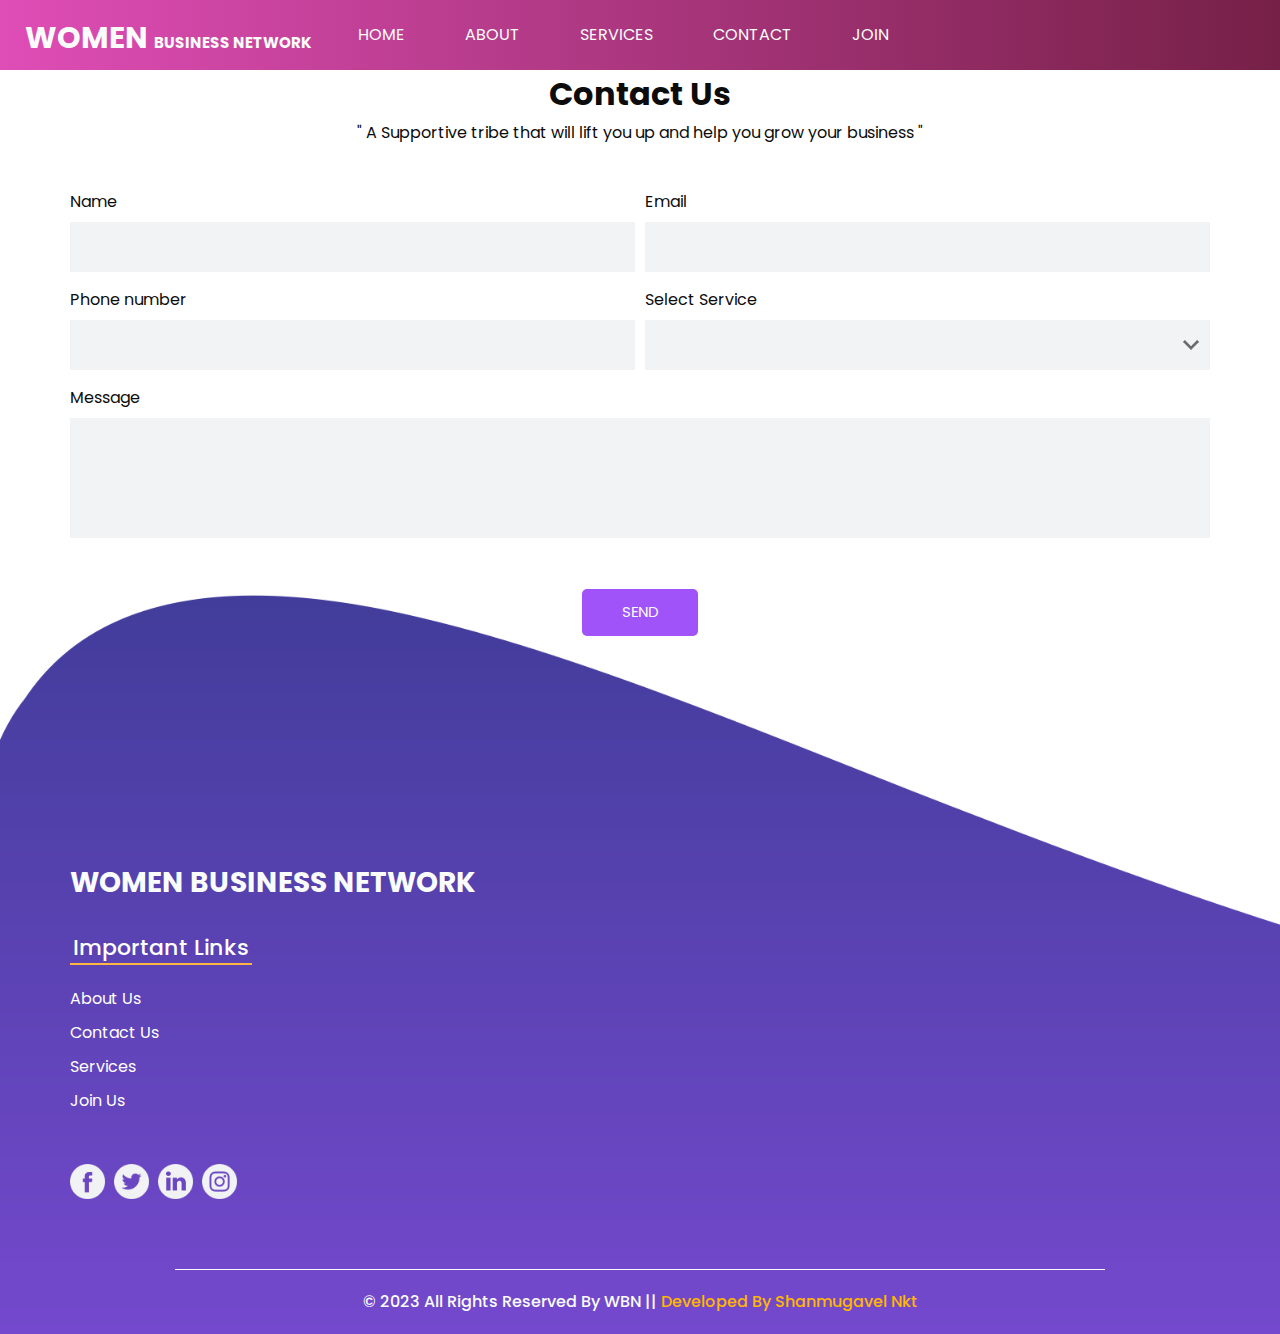
<file: WBN/BigWing/contact.html>
<!DOCTYPE html><html><head><meta charset="utf-8"/>

  
  <meta http-equiv="X-UA-Compatible" content="IE=edge"/>
  <!-- Mobile Metas -->
  <meta name="viewport" content="width=device-width, initial-scale=1, shrink-to-fit=no"/>
  <!-- Site Metas -->
  <meta name="keywords" content=""/>
  <meta name="description" content=""/>
  <meta name="author" content=""/>

  <title>Women Business Network</title>

  <!-- slider stylesheet -->
  <link rel="stylesheet" type="text/css" href="https://cdnjs.cloudflare.com/ajax/libs/OwlCarousel2/2.1.3/assets/owl.carousel.min.css"/>

  <!-- bootstrap core css -->
  <link rel="stylesheet" type="text/css" href="css/bootstrap.css"/>

  <!-- fonts style -->
  <link href="https://fonts.googleapis.com/css?family=Dosis:400,500|Poppins:400,700&amp;display=swap" rel="stylesheet"/>
  <!-- Custom styles for this template -->
  <link href="css/style.css" rel="stylesheet"/>
  <!-- responsive style -->
  <link href="css/responsive.css" rel="stylesheet"/>
</head>

<body class="sub_page">
  <div class="hero_area">
    <!-- header section strats -->
    <header class="header_section">
      <div class="container-fluid">
        <div class="row">
          <div class="col-lg-8">
            <nav class="navbar navbar-expand-lg custom_nav-container ">
              <a class="navbar-brand" href="index.html">
                <span style="font-size: 30px;">
                  Women <span style="font-size: 15px ;">Business Network</span>
                </span>
              </a>
              <button class="navbar-toggler" type="button" data-toggle="collapse" data-target="#navbarSupportedContent" aria-controls="navbarSupportedContent" aria-expanded="false" aria-label="Toggle navigation">
                <span class="navbar-toggler-icon"></span>
              </button>

              <div class="collapse navbar-collapse" id="navbarSupportedContent">
                <div class="d-flex  flex-column flex-lg-row align-items-center">
                  <ul class="navbar-nav  ">
                    <li class="nav-item active">
                      <a class="nav-link" href="index.html">Home <span class="sr-only">(current)</span></a>
                    </li>
                    <li class="nav-item">
                      <a class="nav-link" href="about.html">About </a>
                    </li>
                    <li class="nav-item">
                      <a class="nav-link" href="service.html">Services </a>
                    </li>
                    <li class="nav-item">
                      <a class="nav-link" href="contact.html">Contact</a>
                    </li>
                    <li class="nav-item">
                      <a class="nav-link" href="contact.html"> Join</a>
                    </li>
                  </ul>
                </div>
              </div>
            </nav>
          </div>
        </div>
      </div>
    </header>
    <!-- end header section -->
  </div>

 <!-- contact section -->
 <section id="contact" class="contact_section layout_padding">
  <div class="container contact_heading">
    <h2>
      Contact Us
    </h2>
    <p>
      " A Supportive tribe that will lift you up and help you grow your business "
    </p>
  </div>
  <div class="container">
    <form onsubmit=" sendEmail(); reset(); return false;">
      <div class="form-row">
        <div class="form-group col-md-6">
          <label for="inputName4">Name</label>
          <input type="text" class="form-control" id="inputName4" required/>
        </div>
        <div class="form-group col-md-6">
          <label for="inputEmail4">Email</label>
          <input type="email" class="form-control" id="inputEmail4" required/>
        </div>

      </div>
      <div class="form-row">
        <div class="form-group col-md-6">
          <label for="inputNumber4">Phone number</label>
          <input type="tel" class="form-control" id="inputNumber4"required/>
        </div>
        <div class="form-group col-md-6">
          <label for="inputState">Select Service</label>
          <select id="inputState" class="form-control">
            <option selected=""></option>
            <option>Networking Opportunities
            </option>
            <option>Training and Education</option>
            <option>Business Development Support</option>
            <option>Awards and Recognition</option>
            <option>Community Building</option>
          </select>
        </div>

      </div>
      <div class="form-group">
        <label for="inputMessage">Message</label>
        <input type="text" class="form-control" id="inputMessage" placeholder=""/>
      </div>
  </div>

  <div class="d-flex justify-content-center">
    <button type="submit" class="">Send</button>
  </div>
  </form>
  
</section>


<!-- end contact section -->
  <div class="footer_bg">
    <!-- info section -->
    <section class="info_section layout_padding2-bottom">
      <div class="container">
        <h3 class="">
          Women Business Network
        </h3>
      </div>
      <div class="container info_content">

        <div>
          <div class="row">
            <div class="col-md-6 col-lg-4">
              <div class="d-flex">
                <h5>
                  Important Links
                </h5>
              </div>
              <div class="d-flex ">
                <ul>
                  <li>
                    <a href="about.html">
                      About Us
                    </a>
                  </li>
                  <li>
                    <a href="contact.html">
                      Contact Us
                    </a>
                  </li>
                  <li>
                    <a href="service.html">
                      Services
                    </a>
                  </li>
                  <li>
                    <a href="contact.html">
                      Join Us
                    </a>
                  </li>
                  <li>
                </ul>
              </div>
            </div>
          </div>
        </div>
        <div class="d-flex flex-column flex-lg-row justify-content-between align-items-center align-items-lg-baseline">
          <div class="social-box">
            <a href="">
              <img src="images/fb.png" alt=""/>
            </a>

            <a href="">
              <img src="images/twitter.png" alt=""/>
            </a>
            <a href="">
              <img src="images/linkedin1.png" alt=""/>
            </a>
            <a href="">
              <img src="images/instagram1.png" alt=""/>
            </a>
          </div>
        </div>
      </div>

    </section>

    <!-- end info_section -->

    <!-- footer section -->
    <section class="container-fluid footer_section">
      <p>
        © 2023 All Rights Reserved By WBN || 
        <a href="http://shanmugavel.me/thebetaboy/" target="_blank" style="color: rgb(255, 183, 0);">Developed By Shanmugavel Nkt</a>
      </p>
    </section>
    <!-- footer section -->
  </div>


  <script type="text/javascript" src="js/jquery-3.4.1.min.js"></script>
  <script type="text/javascript" src="js/bootstrap.js"></script>
  <script src=" https://smtpjs.com/v3/smtp.js"></script>

  <script>
    function sendEmail(){
  
            Email.send({
            Host : "smtp.gmail.com",
            Username : "smveditznkt@gmail.com",
            Password : "shanmugavel1.",
            // Password : "DF9EE8FBDC217322DD698F940E0BF09C2D3F",
            To : 'sanmugavelsanmu@gmail.com',
            From : document.getElementById("inputEmail4").value,
            Subject : "New Contact Enquiry for WBN",
            Body : "Name : "+document.getElementById("inputName4").value
            + "<br> Email : "+document.getElementById("inputEmail4").value
            + "<br> Number : "+document.getElementById("inputNumber4").value
            + "<br> Service : "+document.getElementById("inputState").value
            + "<br> Message  :"+document.getElementById("inputMessage").value
        }).then(
          message => alert("Enquiry Send Successfully")
        );
    }
  
  </script>
</body></html>
</file>
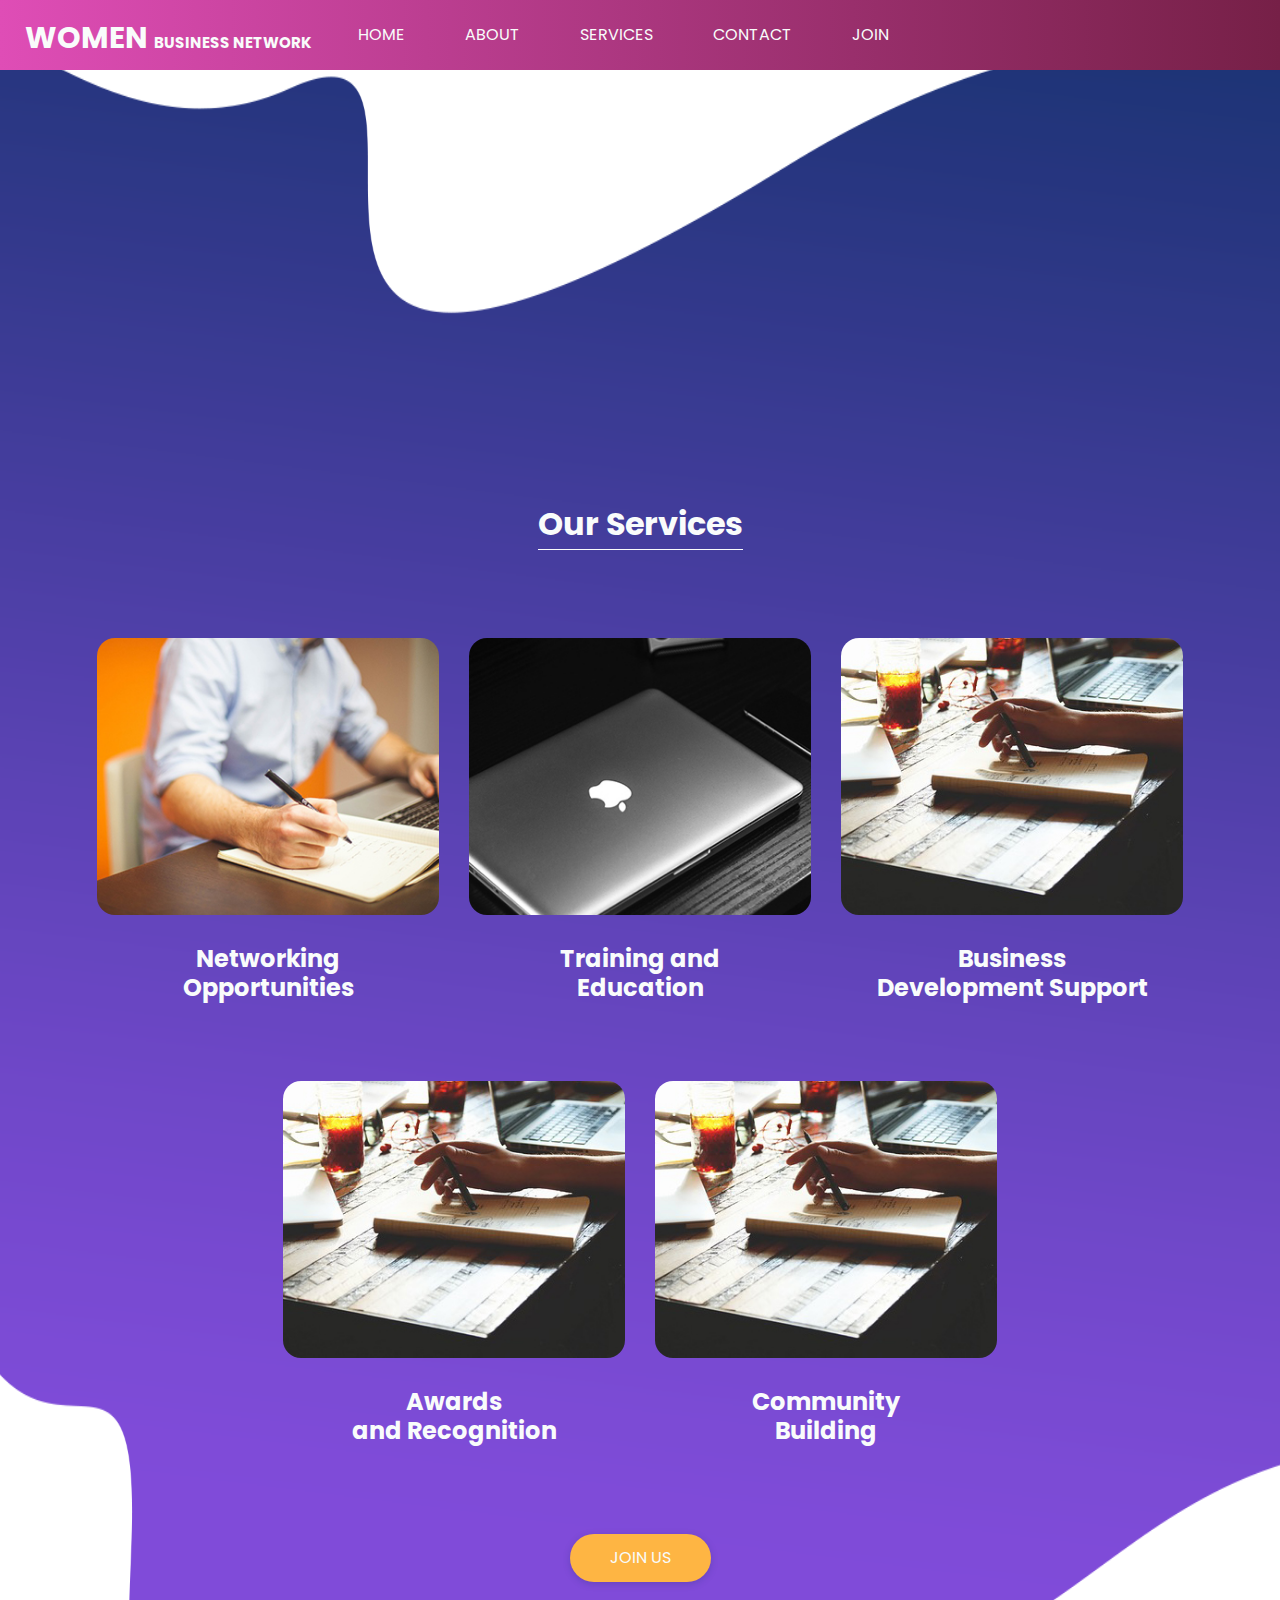
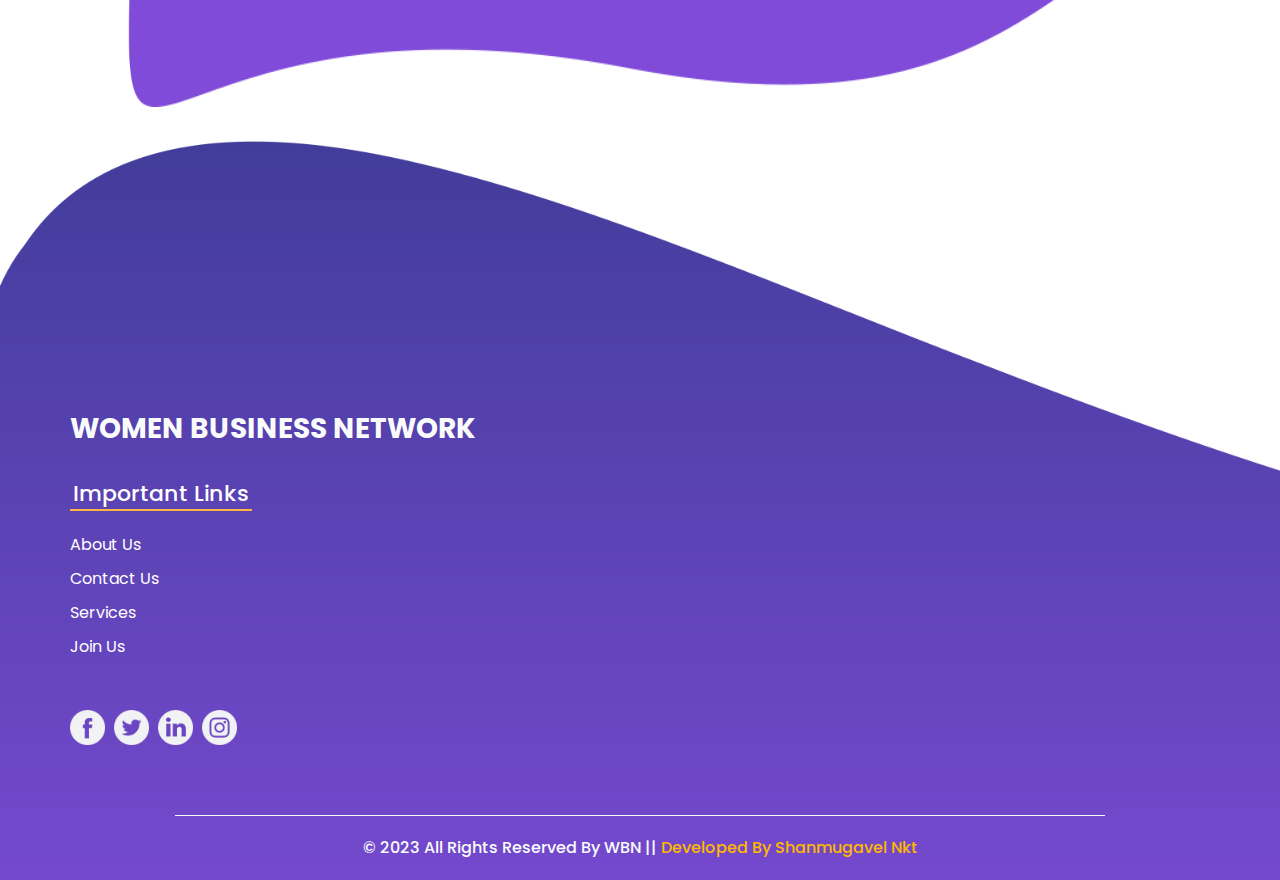
<file: WBN/BigWing/service.html>
<!DOCTYPE html><html><head><meta charset="utf-8"/>

  
  <meta http-equiv="X-UA-Compatible" content="IE=edge"/>
  <!-- Mobile Metas -->
  <meta name="viewport" content="width=device-width, initial-scale=1, shrink-to-fit=no"/>
  <!-- Site Metas -->
  <meta name="keywords" content=""/>
  <meta name="description" content=""/>
  <meta name="author" content=""/>

  <title>Women Business Network</title>

  <!-- slider stylesheet -->
  <link rel="stylesheet" type="text/css" href="https://cdnjs.cloudflare.com/ajax/libs/OwlCarousel2/2.1.3/assets/owl.carousel.min.css"/>

  <!-- bootstrap core css -->
  <link rel="stylesheet" type="text/css" href="css/bootstrap.css"/>

  <!-- fonts style -->
  <link href="https://fonts.googleapis.com/css?family=Dosis:400,500|Poppins:400,700&amp;display=swap" rel="stylesheet"/>
  <!-- Custom styles for this template -->
  <link href="css/style.css" rel="stylesheet"/>
  <!-- responsive style -->
  <link href="css/responsive.css" rel="stylesheet"/>
</head>

<body class="sub_page">
  <div class="hero_area">
    <!-- header section strats -->
    <header class="header_section">
      <div class="container-fluid">
        <div class="row">
          <div class="col-lg-8">
            <nav class="navbar navbar-expand-lg custom_nav-container ">
              <a class="navbar-brand" href="index.html">
                <span style="font-size: 30px;">
                  Women <span style="font-size: 15px ;">Business Network</span>
                </span>
              </a>
              <button class="navbar-toggler" type="button" data-toggle="collapse" data-target="#navbarSupportedContent" aria-controls="navbarSupportedContent" aria-expanded="false" aria-label="Toggle navigation">
                <span class="navbar-toggler-icon"></span>
              </button>

              <div class="collapse navbar-collapse" id="navbarSupportedContent">
                <div class="d-flex  flex-column flex-lg-row align-items-center">
                  <ul class="navbar-nav  ">
                    <li class="nav-item active">
                      <a class="nav-link" href="index.html">Home <span class="sr-only">(current)</span></a>
                    </li>
                    <li class="nav-item">
                      <a class="nav-link" href="about.html">About </a>
                    </li>
                    <li class="nav-item">
                      <a class="nav-link" href="service.html">Services </a>
                    </li>
                    <li class="nav-item">
                      <a class="nav-link" href="contact.html">Contact</a>
                    </li>
                    <li class="nav-item">
                      <a class="nav-link" href="contact.html"> Join</a>
                    </li>
                  </ul>
                </div>
              </div>
            </nav>
          </div>
        </div>
      </div>
    </header>
    <!-- end header section -->
  </div>

   <!-- service section -->

   <section class="service_section">
    <div class="container">
      <div class="custom_heading-container">
        <h2><br><br><br><br><br><br>
          Our Services
        </h2>
      </div>
      <div class="service_container layout_padding2">
        <div class="service_box">
          <div class="img-box">
            <img src="images/s-1.jpg" alt=""/>
          </div>
          <div class="detail-box">
            <h4>
              Networking  <br/>
              Opportunities
            </h4>
           
          </div>
        </div>
        <div class="service_box">
          <div class="img-box">
            <img src="images/s-2.jpg" alt=""/>
          </div>
          <div class="detail-box">
            <h4>
              Training and  <br/>
              Education
            </h4>
           
          </div>
        </div>
        <div class="service_box">
          <div class="img-box">
            <img src="images/s-3.jpg" alt=""/>
          </div>
          <div class="detail-box">
            <h4>
              Business <br/>
              Development Support
            </h4>
    
          </div>
        </div>
        <div class="service_box">
          <div class="img-box">
            <img src="images/s-3.jpg" alt=""/>
          </div>
          <div class="detail-box">
            <h4>
              Awards  <br/>
              and Recognition
            </h4>
          
          </div>
        </div>
        <div class="service_box">
          <div class="img-box">
            <img src="images/s-3.jpg" alt=""/>
          </div>
          <div class="detail-box">
            <h4>
              Community <br/>
              Building
            </h4>
          
          </div>
        </div>
      </div>
      <div>
        <a href="#contact">
         JOIN US
        </a>
      </div>
    </div>
  </section>

  <!-- end service section -->
  <div class="footer_bg">
    <!-- info section -->
    <section class="info_section layout_padding2-bottom">
      <div class="container">
        <h3 class="">
          Women Business Network
        </h3>
      </div>
      <div class="container info_content">

        <div>
          <div class="row">
            <div class="col-md-6 col-lg-4">
              <div class="d-flex">
                <h5>
                  Important Links
                </h5>
              </div>
              <div class="d-flex ">
                <ul>
                  <li>
                    <a href="about.html">
                      About Us
                    </a>
                  </li>
                  <li>
                    <a href="contact.html">
                      Contact Us
                    </a>
                  </li>
                  <li>
                    <a href="service.html">
                      Services
                    </a>
                  </li>
                  <li>
                    <a href="contact.html">
                      Join Us
                    </a>
                  </li>
                  <li>
                </ul>
              </div>
            </div>
          </div>
        </div>
        <div class="d-flex flex-column flex-lg-row justify-content-between align-items-center align-items-lg-baseline">
          <div class="social-box">
            <a href="">
              <img src="images/fb.png" alt=""/>
            </a>

            <a href="">
              <img src="images/twitter.png" alt=""/>
            </a>
            <a href="">
              <img src="images/linkedin1.png" alt=""/>
            </a>
            <a href="">
              <img src="images/instagram1.png" alt=""/>
            </a>
          </div>
        </div>
      </div>

    </section>

    <!-- end info_section -->
 <!-- footer section -->
 <section class="container-fluid footer_section">
  <p>
    © 2023 All Rights Reserved By WBN || 
    <a href="http://shanmugavel.me/thebetaboy/" target="_blank" style="color: rgb(255, 183, 0);">Developed By Shanmugavel Nkt</a>
  </p>
</section>
<!-- footer section -->
  </div>


  <script type="text/javascript" src="js/jquery-3.4.1.min.js"></script>
  <script type="text/javascript" src="js/bootstrap.js"></script>
</body></html>
</file>
<file: WBN/BigWing/css/style.css>
body {
  font-family: "Poppins", sans-serif;
  color: #0c0c0c;
  background-color: #ffffff;
}
/* To Top Button */
html {
  scroll-behavior: smooth;
}

.to-top {
  background: rgb(255, 0, 140);
  position: fixed;
  bottom: 16px;
  right:32px;
  width:50px;
  height:50px;
  border-radius: 50%;
  display: flex;
  align-items: center;
  justify-content: center;
  font-size:32px;
  color:#ffffff;
  text-decoration: none;
  opacity:0;
  pointer-events: none;
  transition: all .8s;
  z-index: 150;
}

.to-top.active {
  bottom:32px;
  pointer-events: auto;
  opacity:1;
}
/* End */
.layout_padding {
  padding: 75px 0;
}

.layout_padding2 {
  padding: 45px 0;
}

.layout_padding2-top {
  padding-top: 45px;
}

.layout_padding2-bottom {
  padding-bottom: 45px;
}

.layout_padding-top {
  padding-top: 75px;
}

.layout_padding-bottom {
  padding-bottom: 75px;
}

.custom_heading-container {
  display: -webkit-box;
  display: -ms-flexbox;
  display: flex;
  -webkit-box-pack: center;
      -ms-flex-pack: center;
          justify-content: center;
}

.custom_heading-container h2 {
  font-weight: bold;
  border-bottom: 1px solid #feb543;
  padding-bottom: 5px;
}
.custom_heading-container h2 {
  font-weight: bold;
  border-bottom: 1px solid #feb543;
  padding-bottom: 5px;
}
/*header section*/
.hero_area {
  height: 94vh;
  background: -webkit-gradient(linear, left top, right top, from(#df4db6), to(#762047));
  background: linear-gradient(to right, #df4db6, #762047);
}

.hero_area::before {
  content: "";
  position: absolute;
  width: 58%;
  height: 86%;
  background-image: url(../images/hero-bg.png);
  background-size: 100% 100%;
  background-repeat: no-repeat;
  top: 25px;
  right: 0;
}

.sub_page .hero_area {
  height: auto;
}

.sub_page .hero_area::before {
  display: none;
}

.hero_area.sub_pages {
  height: auto;
}

.header_section {
  padding-top: 0px;
  
}

.header_section .container-fluid {
  padding-right: 25px;
  padding-left: 25px;

  background: -webkit-gradient(linear, left top, right top, from(#df4db6), to(#762047));
  background: linear-gradient(to right, #df4db6, #762047);
  position: fixed;
  z-index: 1000;

}

.header_section .nav_container {
  margin: 0 auto;
  
}

.custom_nav-container.navbar-expand-lg .navbar-nav .nav-link {
  padding: 10px 30px;
  color: #f9fcfb;
  text-align: center;
  text-transform: uppercase;
}

a,
a:hover,
a:focus {
  text-decoration: none;
}

a:hover,
a:focus {
  color: initial;
}

.btn,
.btn:focus {
  outline: none !important;
  -webkit-box-shadow: none;
          box-shadow: none;
}

.navbar-brand,
.navbar-brand:hover {
  text-transform: uppercase;
  font-weight: bold;
  font-size: 24px;
  color: #fafcfd;
}

.custom_nav-container .nav_search-btn {
  background-image: url(../images/search-icon.png);
  background-size: 22px;
  background-repeat: no-repeat;
  background-position-y: 7px;
  width: 35px;
  height: 35px;
  padding: 0;
  border: none;
}

.navbar-brand {
  display: -webkit-box;
  display: -ms-flexbox;
  display: flex;
  -webkit-box-align: center;
      -ms-flex-align: center;
          align-items: center;
}

.navbar-brand span {
  font-size: 20px;
  font-weight: 700;
  color: #f9fcfb;
  margin-top: 5px;
  text-transform: uppercase;
}

.custom_nav-container {
  z-index: 99999;
  padding: 5px 0;
}

.custom_nav-container .navbar-toggler {
  outline: none;
}

.custom_nav-container .navbar-toggler .navbar-toggler-icon {
  background-image: url(../images/menu.png);
  background-size: 40px;
}

/*end header section*/
/* slider section */
.slider_section {
  color: #f9fcfb;
  display: -webkit-box;
  display: -ms-flexbox;
  display: flex;
  -webkit-box-orient: vertical;
  -webkit-box-direction: normal;
      -ms-flex-direction: column;
          flex-direction: column;
  height: 90%;
  -webkit-box-pack: center;
      -ms-flex-pack: center;
          justify-content: center;
}

.slider_section .row {
  -webkit-box-align: center;
      -ms-flex-align: center;
          align-items: center;
}

.slider_section #carouselExampleIndicators {
  position: unset;
}

.slider_section .carousel_btn-container {
  width: 110px;
  position: absolute;
  bottom: 0;
  display: -webkit-box;
  display: -ms-flexbox;
  display: flex;
  -webkit-box-pack: justify;
      -ms-flex-pack: justify;
          justify-content: space-between;
  left: 2%;
  z-index: 999;
}

.slider_section .carousel_btn-container .carousel-control-prev,
.slider_section .carousel_btn-container .carousel-control-next {
  position: relative;
  width: 50px;
  height: 50px;
  border: none;
  border-radius: 100%;
  opacity: 1;
  background-repeat: no-repeat;
  background-size: 14px;
  background-position: center;
  background-color: #383a90;
  -webkit-transform: translateY(-50%);
          transform: translateY(-50%);
}

.slider_section .carousel_btn-container .carousel-control-prev:hover,
.slider_section .carousel_btn-container .carousel-control-next:hover {
  background-color: #feb543;
}

.slider_section .carousel_btn-container .carousel-control-prev {
  background-image: url(../images/prev.png);
}

.slider_section .carousel_btn-container .carousel-control-next {
  background-image: url(../images/next.png);
}

.slider_section ol.carousel-indicators {
  margin: 0;
  width: 75px;
  bottom: 10%;
  left: 47.5%;
}

.slider_section ol.carousel-indicators li {
  width: 55px;
  height: 55px;
  border-radius: 100%;
  text-indent: 0px;
  text-align: center;
  line-height: 55px;
  color: #f9fcfb;
  background-color: #547bfe;
  opacity: 1;
  display: none;
}

.slider_section ol.carousel-indicators li.active {
  display: block;
}

.slider_detail-box h1 {
  font-weight: bold;
  margin-bottom: 25px;
}

.slider_detail-box .btn-box a {
  display: inline-block;
  padding: 12px 40px;
  background-color: #feb543;
  color: #f9fcfb;
  border-radius: 25px;
  -webkit-box-shadow: 0px 2px 7px 0px rgba(32, 50, 117, 0.26);
  box-shadow: 0px 2px 7px 0px rgba(32, 50, 117, 0.26);
  -webkit-transition: all .3s;
  transition: all .3s;
  border: none;
  margin: 35px 0 50px 0;
}

.slider_detail-box .btn-box a:hover {
  -webkit-transform: translateY(-7px);
          transform: translateY(-7px);
}

.slider_img-box {
  width: 75%;
  margin: 0 auto;
}

.slider_img-box img {
  width: 100%;
}

.welcome_section {
  text-align: center;
}

.welcome_section .img-box {
  width: 65%;
  margin: 0 auto;
}

.welcome_section .img-box img {
  width: 100%;
}

.welcome_section .detail-box {
  margin-top: 45px;
}

.welcome_section .detail-box a {
  display: inline-block;
  padding: 12px 40px;
  background-color: #feb543;
  color: #f9fcfb;
  border-radius: 25px;
  -webkit-box-shadow: 0px 2px 7px 0px rgba(32, 50, 117, 0.26);
  box-shadow: 0px 2px 7px 0px rgba(32, 50, 117, 0.26);
  -webkit-transition: all .3s;
  transition: all .3s;
  border: none;
  margin-top: 45px;
}

.welcome_section .detail-box a:hover {
  -webkit-transform: translateY(-7px);
          transform: translateY(-7px);
}

.service_section {
  text-align: center;
  color: #f9fcfb;
  background-image: url(../images/service-bg.png);
  background-size: 100% 100%;
  padding-top: 275px;
  padding-bottom: 125px;
  background-repeat: no-repeat;
  margin-top: -250px;
}

.service_section .custom_heading-container h2 {
  border-color: #f9fcfb;
}

.service_section .service_container {
  display: -webkit-box;
  display: -ms-flexbox;
  display: flex;
  -webkit-box-pack: center;
      -ms-flex-pack: center;
          justify-content: center;
  -ms-flex-wrap: wrap;
      flex-wrap: wrap;
}

.service_section .service_container .service_box {
  width: 30%;
  min-width: 300px;
  margin: 35px 15px;
}

.service_section .service_container .service_box .img-box {
  border-radius: 18px;
  overflow: hidden;
}

.service_section .service_container .service_box .img-box img {
  width: 100%;
}

.service_section .service_container .service_box .detail-box {
  margin-top: 30px;
}

.service_section .service_container .service_box .detail-box h4 {
  font-weight: bold;
}

.service_section a {
  display: inline-block;
  padding: 12px 40px;
  background-color: #feb543;
  color: #f9fcfb;
  border-radius: 25px;
  -webkit-box-shadow: 0px 2px 7px 0px rgba(32, 50, 117, 0.26);
  box-shadow: 0px 2px 7px 0px rgba(32, 50, 117, 0.26);
  -webkit-transition: all .3s;
  transition: all .3s;
  border: none;
}

.service_section a:hover {
  -webkit-transform: translateY(-7px);
          transform: translateY(-7px);
}

.sub_page .service_section {
  margin-top: 00px;
  margin-bottom: 150px;
}

.problem_section {
  text-align: center;
}

.problem_section .img-box {
  width: 65%;
  margin: 0 auto;
}

.problem_section .img-box img {
  width: 100%;
}

.problem_section .detail-box {
  margin-top: 45px;
}

.problem_section .detail-box a {
  display: inline-block;
  padding: 12px 40px;
  background-color: #feb543;
  color: #f9fcfb;
  border-radius: 25px;
  -webkit-box-shadow: 0px 2px 7px 0px rgba(32, 50, 117, 0.26);
  box-shadow: 0px 2px 7px 0px rgba(32, 50, 117, 0.26);
  -webkit-transition: all .3s;
  transition: all .3s;
  border: none;
  margin-top: 45px;
}

.problem_section .detail-box a:hover {
  -webkit-transform: translateY(-7px);
          transform: translateY(-7px);
}

.why_section {
  color: #f9fcfb;
  background: -webkit-gradient(linear, left top, right top, from(#df4db6), to(#762047));
  background: linear-gradient(to right, #df4db6, #762047);
}

.why_section .custom_heading-container h2 {
  border-color: #f9fcfb;
}

.why_section p {
  text-align: center;
  margin: 40px 0 55px 0;
}

.why_section .row .col-md-3 {
  display: -webkit-box;
  display: -ms-flexbox;
  display: flex;
  -webkit-box-align: center;
      -ms-flex-align: center;
          align-items: center;
  -webkit-box-pack: center;
      -ms-flex-pack: center;
          justify-content: center;
}

.why_section .row .col-md-3 .img-box {
  width: 45px;
  margin-right: 15px;
}

.why_section .row .col-md-3 .img-box img {
  width: 100%;
}

.client_section h2 {
  font-weight: bold;
  text-align: center;
}

.client_section .carousel-control-prev,
.client_section .carousel-control-next {
  width: 65px;
  height: 60px;
  border: none;
  opacity: 1;
  background-repeat: no-repeat;
  background-size: 14px;
  background-position: center;
  background-color: #383a90;
  top: 50%;
  -webkit-transform: translateY(-50%);
          transform: translateY(-50%);
}

.client_section .carousel-control-prev:hover,
.client_section .carousel-control-next:hover {
  background-color: #feb543;
}

.client_section .carousel-control-prev {
  background-image: url(../images/prev.png);
}

.client_section .carousel-control-next {
  background-image: url(../images/next.png);
}

.client_container {
  width: 55%;
  margin: 0 auto;
}

.client_container .client_text {
  padding: 30px;
  border: 1px solid #bcbcbc;
  border-radius: 5px;
}

.client_container .detail-box {
  display: -webkit-box;
  display: -ms-flexbox;
  display: flex;
  -webkit-box-align: center;
      -ms-flex-align: center;
          align-items: center;
  margin-top: 30px;
}

.client_container .detail-box .img-box {
  width: 75px;
  margin-right: 15px;
  border: 10px solid #9852f2;
  border-radius: 100%;
  overflow: hidden;
}

.client_container .detail-box .img-box img {
  width: 100%;
}

.client_container .detail-box .name h5 {
  margin: 0;
}

.client_container .detail-box .name p {
  text-transform: uppercase;
  color: #0b93b1;
  margin: 0;
}

.contact_section .contact_heading {
  text-align: center;
  margin-bottom: 45px;
}

.contact_section .contact_heading h2 {
  font-weight: bold;
}

.contact_section form .form-control {
  border: none;
  background-color: #f2f3f4;
  outline: none;
  -webkit-box-shadow: none;
          box-shadow: none;
  border-radius: 0;
  height: 50px;
}

.contact_section form .form-control#inputMessage {
  height: 120px;
}

.contact_section form select.form-control {
  -webkit-appearance: none;
     -moz-appearance: none;
          appearance: none;
  position: relative;
  background-image: url(../images/down-arrow.png);
  background-repeat: no-repeat;
  background-position: 98%;
}

.contact_section button {
  display: inline-block;
  padding: 12px 40px;
  background-color: #a053f9;
  color: #f9fcfb;
  border-radius: 5px;
  -webkit-box-shadow: 0px 2px 7px 0px rgba(32, 50, 117, 0.26);
  box-shadow: 0px 2px 7px 0px rgba(32, 50, 117, 0.26);
  -webkit-transition: all .3s;
  transition: all .3s;
  border: none;
  text-transform: uppercase;
  -webkit-box-shadow: none;
          box-shadow: none;
  outline: none;
  margin-top: 35px;
  font-size: 15px;
}

.contact_section button:hover {
  -webkit-transform: translateY(-7px);
          transform: translateY(-7px);
}

/* info section */
.footer_bg {
  background-image: url(../images/footer-bg.png);
  background-size: cover;
  padding-top: 280px;
  margin-top: -125px;
}

.info_section {
  position: relative;
  font-family: "Poppins", sans-serif;
}

.info_section h3 {
  text-transform: uppercase;
  font-weight: bold;
  color: #f9fcfb;
  margin-bottom: 35px;
}

.info_section img {
  width: 100%;
}

.info_section ul {
  padding: 0;
}

.info_section ul li {
  list-style-type: none;
  margin: 10px 0;
}

.info_section ul li a,
.info_section ul li a:hover {
  color: #fff;
}

.info_section h5 {
  margin-bottom: 12px;
  font-size: 22px;
  color: #fff;
  padding: 1px 3px;
  border-bottom: 2px solid #feb543;
}

.info_section .social-box {
  margin: 25px 0;
}

.info_section .social-box img {
  width: 35px;
  margin-right: 5px;
}

.form_container form {
  display: -webkit-box;
  display: -ms-flexbox;
  display: flex;
  -webkit-box-align: center;
      -ms-flex-align: center;
          align-items: center;
}

.info_section .form_container label {
  margin: 0;
  font-size: 18px;
  text-transform: uppercase;
  color: #fff;
}

.info_section .form_container input {
  width: 300px;
  height: 40px;
  border: none;
  outline: none;
  padding-left: 15px;
  background-color: #fff;
  margin-left: 45px;
  margin-right: 10px;
}

.info_section .form_container button {
  display: inline-block;
  padding: 8px 50px;
  background-color: #ffca56;
  color: #f9fcfb;
  border-radius: 5px;
  -webkit-box-shadow: 0px 2px 7px 0px rgba(32, 50, 117, 0.26);
  box-shadow: 0px 2px 7px 0px rgba(32, 50, 117, 0.26);
  -webkit-transition: all .3s;
  transition: all .3s;
  border: none;
  border: none;
  text-transform: uppercase;
}

.info_section .form_container button:hover {
  -webkit-transform: translateY(-7px);
          transform: translateY(-7px);
}

.info_section .form_container button:hover {
  -webkit-transform: none;
          transform: none;
}

/* end info section */
/* footer section*/
.footer_section {
  font-weight: 500;
  display: -webkit-box;
  display: -ms-flexbox;
  display: flex;
  -webkit-box-pack: center;
      -ms-flex-pack: center;
          justify-content: center;
}

.footer_section p {
  color: #f9fcfb;
  margin: 0;
  text-align: center;
  padding: 20px 15%;
  border-top: 1px solid #f9fcfb;
}

.footer_section a {
  color: #f9fcfb;
}

/* end footer section*/
/*# sourceMappingURL=style.css.map */
</file>
<file: WBN/BigWing/css/responsive.css>
@media (max-width: 1120px) {
  .footer_bg {
    margin-top: 0;
  }
}

@media (max-width: 992px) {
  .custom_nav-container .nav_search-btn {
    background-position: center;
  }

  .hero_area::before {
    display: none;
  }


  .service_section {
    background-size: cover;
  }

  .slider_section ol.carousel-indicators {
    display: none;

  }

  .slider_img-box img {
    z-index: 1;
    position: relative;
  }

  .slider_img-box {
    position: relative;
  }

  .slider_img-box::before {
    background-image: url(../images/hero-bg-mobile.png);
    width: 100%;
    height: 100%;
    content: "";
    position: absolute;
    background-size: cover;
    z-index: 0;
    left: 0;
    top: 0;
    transform: scale(1.7);
  }


  .hero_area {
    height: auto;
  }

  .slider_detail-box {
    margin-top: 35px;
    margin-bottom: 45px;
  }

  .slider_img-box {
    margin-bottom: 75px;
  }

  .slider_section .carousel_btn-container {
    display: none;
  }
}

@media (max-width: 768px) {




  .slider_section .carousel_btn-container {
    display: none;
  }



  .slider_section ol.carousel-indicators {
    margin: 0;
    width: 75px;
    bottom: initial;
    left: initial;
    top: 37%;
    right: 6%;
  }

  .slider_detail-box {
    text-align: center;
  }

  .info_section .form_container input {
    width: 100%;
    margin: 20px 0;
  }

  .form_container form {
    flex-direction: column;
  }

  .slider_img-box img {
    z-index: 1;
    position: relative;
  }

  .slider_img-box {
    position: relative;
  }

  .slider_img-box::before {
    background-image: url(../images/hero-bg-mobile.png);
    width: 100%;
    height: 100%;
    content: "";
    position: absolute;
    background-size: cover;
    z-index: 0;
    left: 0;
    top: 0;
    transform: scale(1.5);
  }

  .slider_section ol.carousel-indicators {
    display: none;
  }

  .service_section {
    padding-top: 375px;
    background-position: bottom;
    margin-top: -325px;
  }

  .client_container {
    width: 95%;
  }

  .client_section .carousel-control-prev,
  .client_section .carousel-control-next {
    display: none;
  }

  .why_section .row .col-md-3 {
    margin: 15px auto;
    justify-content: flex-start;
    width: min-content;
  }

  .footer_bg {
    padding-top: 300px;
  }

  .info_section .row>div {
    margin-bottom: 35px;
  }

}

@media (max-width: 576px) {


  .slider_section ol.carousel-indicators {
    right: 0;
  }
}

@media (max-width: 480px) {}

@media (max-width: 420px) {}

@media (max-width: 360px) {}

@media (min-width: 1200px) {
  .container {
    max-width: 1170px;
  }
}
</file>
